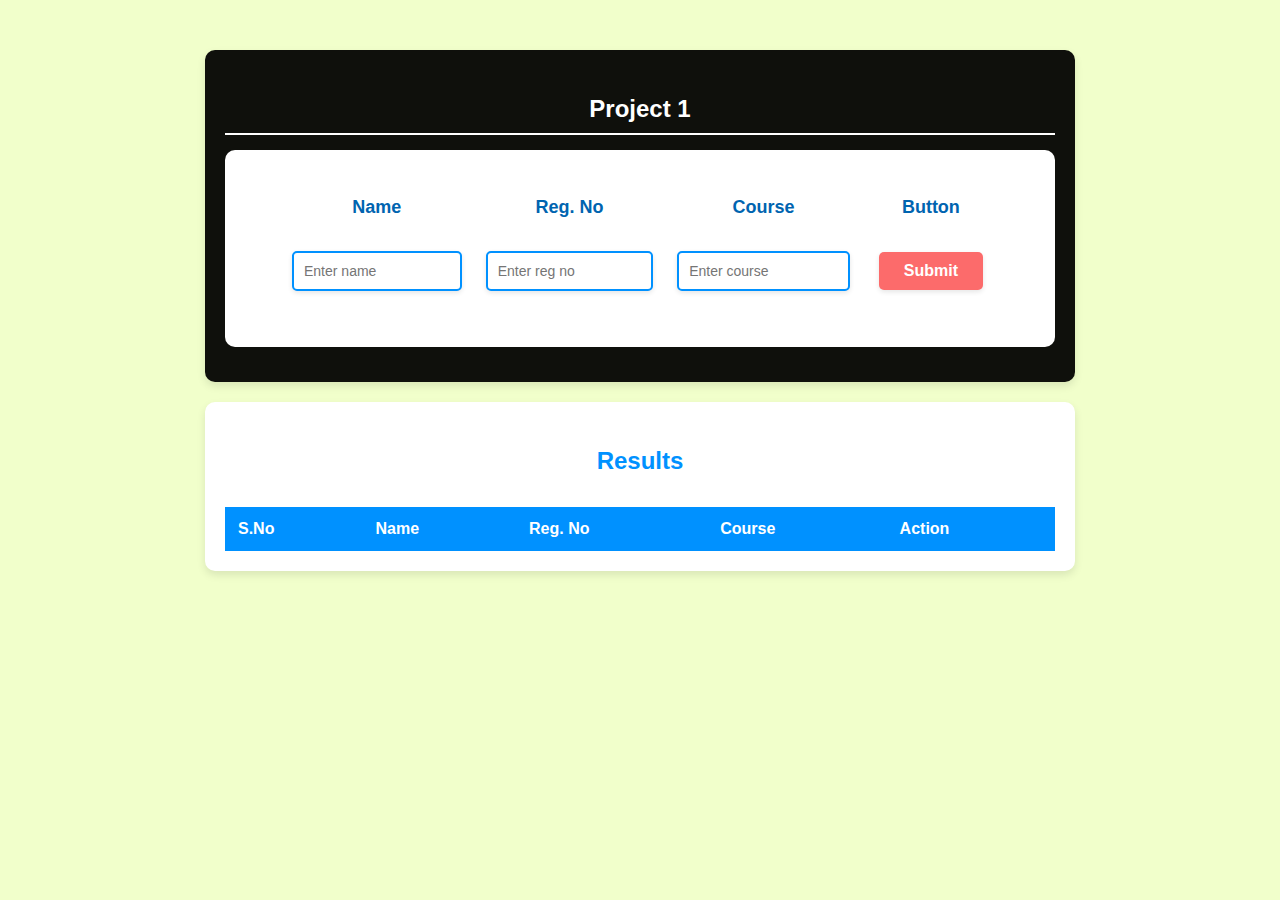
<file: PROJECT1/index.html>
<!DOCTYPE html>
<html lang="en">

<head>
    <meta charset="UTF-8">
    <meta name="viewport" content="width=device-width, initial-scale=1.0">
    <title>Student Registration</title>
    <link rel="stylesheet" href="style.css">
</head>

<body>
    <div class="container">
        <section class="heading">
            <h2>Project 1</h2>
            <div class="insert">
                <table>
                    <tr>
                        <th>Name</th>
                        <th>Reg. No</th>
                        <th>Course</th>
                        <th>Button</th>
                    </tr>
                    <tr>
                        <td><input type="text" id="name" placeholder="Enter name"></td>
                        <td><input type="text" id="reg" placeholder="Enter reg no"></td>
                        <td><input type="text" id="course" placeholder="Enter course"></td>
                        <td><button type="button" id="submit" onclick="saveResult()">Submit</button></td>
                    </tr>
                </table>
            </div>
        </section>
        <section class="result">
            <h2>Results</h2>
            <table id="resultTable">
                <tr>
                    <th>S.No</th>
                    <th>Name</th>
                    <th>Reg. No</th>
                    <th>Course</th>
                    <th>Action</th>
                </tr>
            </table>
        </section>
    </div>
    <script src="script.js"></script>
</body>

</html>
</file>
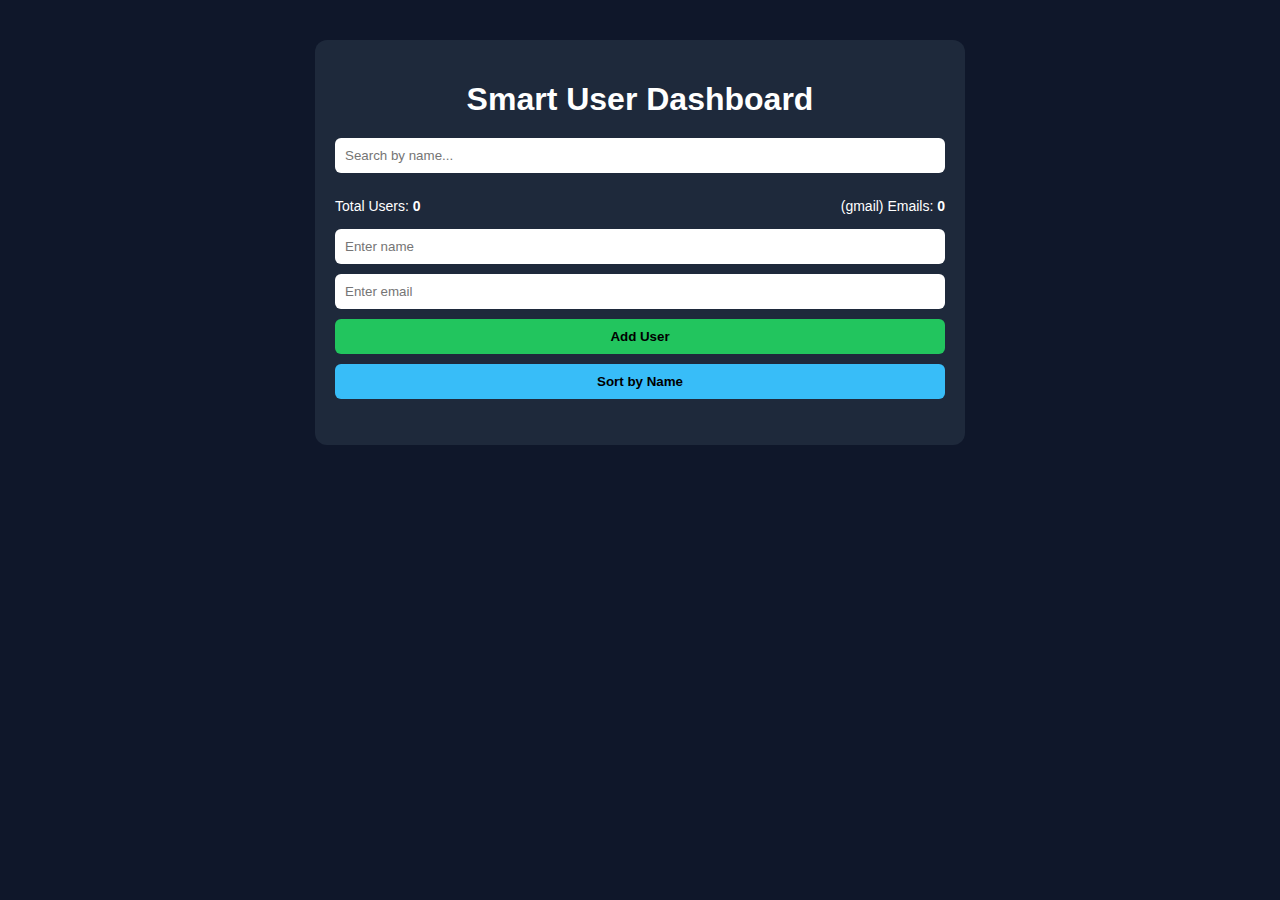
<file: PROJECT10/index.html>
<!DOCTYPE html>
<html lang="en">

<head>
    <meta charset="UTF-8">
    <title>Smart User Dashboard</title>

    <style>
        * {
            box-sizing: border-box;
            font-family: Arial, sans-serif;
        }

        body {
            background: #0f172a;
            color: white;
        }

        .container {
            max-width: 650px;
            margin: 40px auto;
            padding: 20px;
            background: #1e293b;
            border-radius: 12px;
        }

        h1 {
            text-align: center;
            margin-bottom: 20px;
        }

        input,
        button {
            width: 100%;
            padding: 10px;
            margin-bottom: 10px;
            border-radius: 6px;
            border: none;
        }

        button {
            cursor: pointer;
            font-weight: bold;
        }

        #sortBtn {
            background: #38bdf8;
        }

        form button {
            background: #22c55e;
        }

        .stats {
            display: flex;
            justify-content: space-between;
            margin: 15px 0;
            font-size: 14px;
        }

        ul {
            list-style: none;
            padding: 0;
        }

        li {
            background: #334155;
            padding: 10px;
            margin-bottom: 8px;
            border-radius: 6px;
        }
    </style>
</head>

<body>

    <div class="container">
        <h1>Smart User Dashboard</h1>

        <!-- Search -->
        <input type="text" id="search" placeholder="Search by name..." />

        <!-- Stats -->
        <div class="stats">
            <span>Total Users: <b id="totalUsers">0</b></span>
            <span>(gmail) Emails: <b id="comUsers">0</b></span>
        </div>

        <!-- Add User -->
        <form id="userForm">
            <input type="text" id="nameInput" placeholder="Enter name" required />
            <input type="email" id="emailInput" placeholder="Enter email" required />
            <button type="submit">Add User</button>
        </form>

        <!-- Sort -->
        <button id="sortBtn">Sort by Name</button>

        <!-- User List -->
        <ul id="userList"></ul>
    </div>

    <script>
        // ---------------- DOM ELEMENTS ----------------
        const userList = document.getElementById("userList");
        const searchInput = document.getElementById("search");
        const totalUsersEl = document.getElementById("totalUsers");
        const comUsersEl = document.getElementById("comUsers");
        const sortBtn = document.getElementById("sortBtn");
        const userForm = document.getElementById("userForm");
        const nameInput = document.getElementById("nameInput");
        const emailInput = document.getElementById("emailInput");

        let users = [];

        // ---------------- PROMISE + ASYNC ----------------
        async function fetchUsers() {
            return new Promise(resolve => {
                setTimeout(() => {
                    resolve([
                        { id: 1, name: "Anshu Kumar", email: "anshu@gmail.com" },
                        { id: 2, name: "Ravi Sharma", email: "ravi@yahoo.com" },
                        { id: 3, name: "Neha Singh", email: "neha@company.com" },
                        { id: 4, name: "Amit Verma", email: "amit@gmail.com" },
                        { id: 5, name: "Radha Rani", email: "radha@outlook.com" },
                        { id: 6, name: "Utkarsh Yadav", email: "utkarsh@gmail.com" },
                        { id: 7, name: "Sujeet Yadav", email: "sujeet@gmail.com" }
                    ]);
                }, 700);
            });
        }

        // ---------------- RENDER USERS ----------------
        function renderUsers(list) {
            userList.innerHTML = "";

            list.forEach(user => {
                const li = document.createElement("li");
                li.textContent = `${user.name} - ${user.email}`;
                userList.appendChild(li);
            });
        }

        // ---------------- STATS (ARRAY METHODS) ----------------
        function updateStats() {
            totalUsersEl.textContent = users.length;

            const comUsers = users.filter(user =>
                user.email.includes("gmail")
            );

            comUsersEl.textContent = comUsers.length;
        }

        // ---------------- SEARCH (STRING METHODS) ----------------
        searchInput.addEventListener("input", () => {
            const value = searchInput.value.toLowerCase().trim();

            const filteredUsers = users.filter(user =>
                user.name.toLowerCase().includes(value)
            );

            renderUsers(filteredUsers);
        });

        // ---------------- SORT ----------------
        sortBtn.addEventListener("click", () => {
            users.sort((a, b) => a.name.localeCompare(b.name));
            renderUsers(users);
        });

        // ---------------- ADD USER METHOD ----------------
        function addUser(name, email) {
            const newUser = {
                id: Math.floor(Math.random() * 10000),
                name: name.trim(),
                email: email.trim()
            };

            users.push(newUser);      // push()
            renderUsers(users);
            updateStats();
        }

        userForm.addEventListener("submit", function (e) {
            e.preventDefault();       // preventDefault()

            const name = nameInput.value;
            const email = emailInput.value;

            if (!name.trim() || !email.trim()) return;

            addUser(name, email);
            userForm.reset();         // reset()
        });

        // ---------------- INIT ----------------
        async function init() {
            users = await fetchUsers();
            renderUsers(users);
            updateStats();
        }

        init();
    </script>

</body>

</html>
</file>
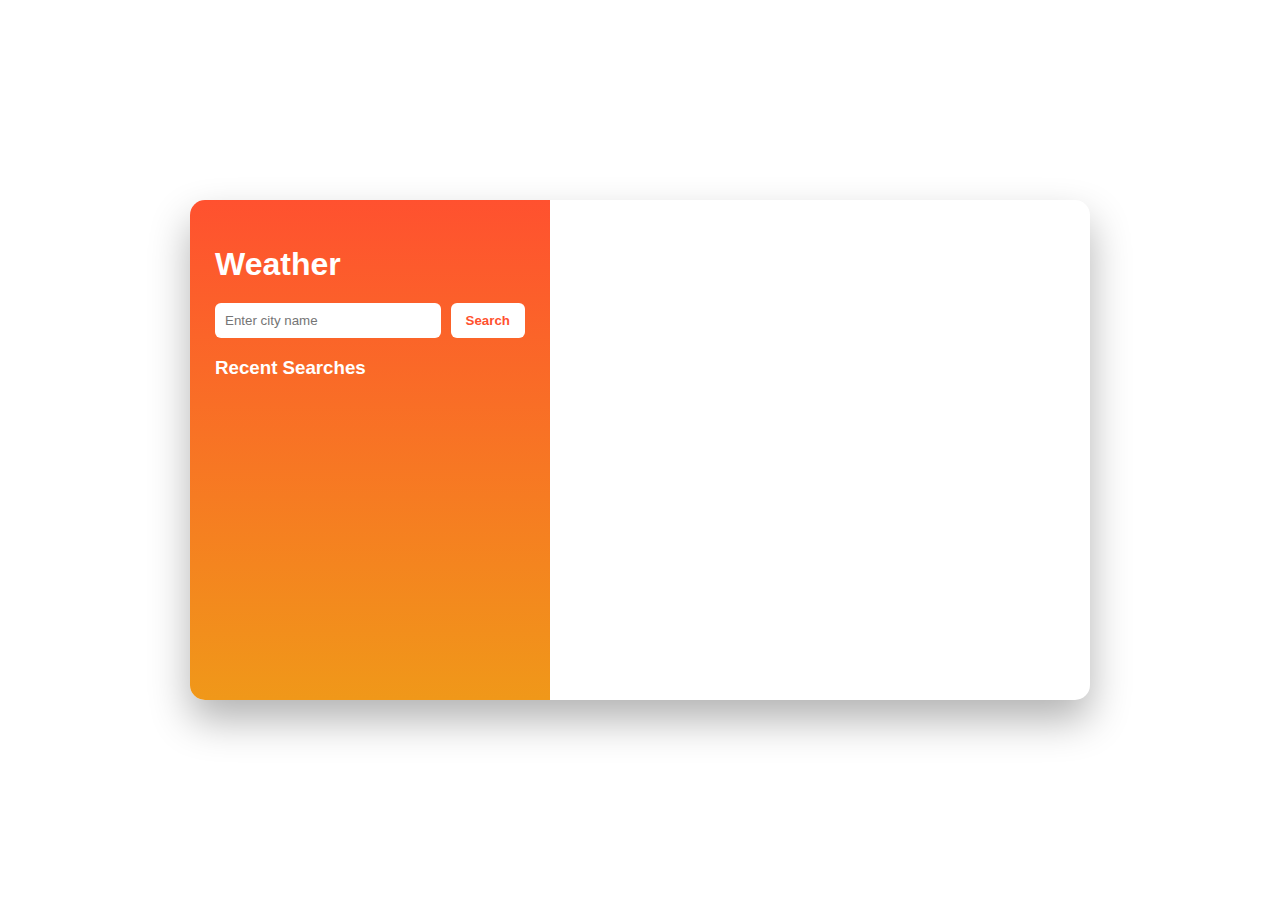
<file: PROJECT11/index.html>
<!DOCTYPE html>
<html lang="en">

<head>
    <meta charset="UTF-8">
    <title>Weather Dashboard</title>
    <link rel="stylesheet" href="styles.css">
</head>

<body>

    <div class="container">

        <!-- LEFT PANEL -->
        <div class="left-panel">
            <h1>Weather</h1>

            <div class="search-box">
                <input type="text" id="cityInput" placeholder="Enter city name">
                <button id="searchBtn">Search</button>
            </div>

            <p id="loading" class="hidden">Loading...</p>
            <p id="error" class="error"></p>

            <h3>Recent Searches</h3>
            <ul id="recentList"></ul>
        </div>

        <!-- RIGHT PANEL -->
        <div class="right-panel">
            <div id="weatherCard" class="card hidden">
                <h2 id="cityName"></h2>
                <p id="location"></p>
                <p id="temp"></p>
                <p id="wind"></p>
            </div>
        </div>

    </div>

    <script src="script.js"></script>
</body>

</html>
</file>
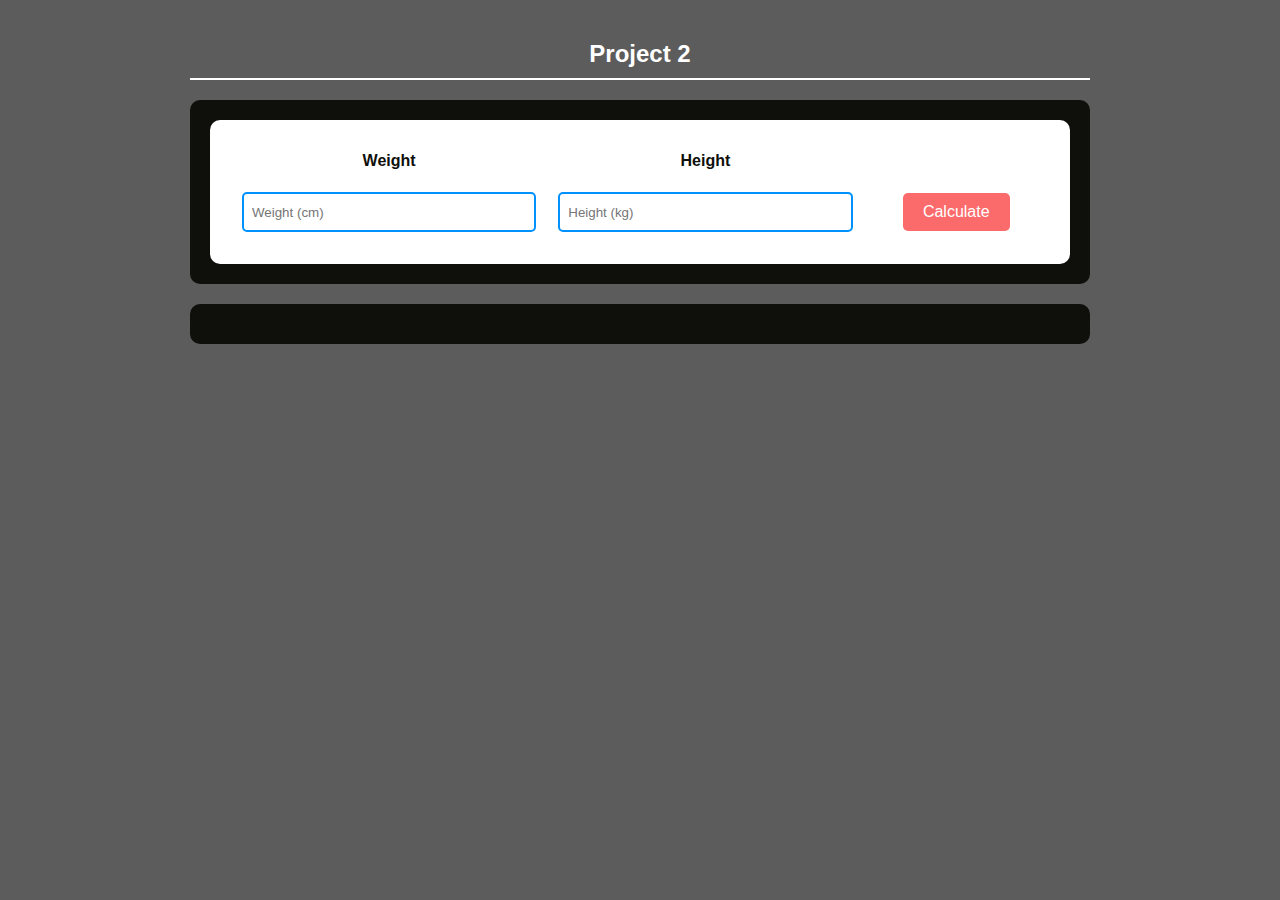
<file: PROJECT2/index.html>
<!DOCTYPE html>
<html lang="en">

<head>
    <meta charset="UTF-8">
    <meta name="viewport" content="width=device-width, initial-scale=1.0">
    <title>BMI Calculator</title>
    <link rel="stylesheet" href="style.css">
</head>

<body>

    <div class="container">
        <h2>Project 2</h2>
        <section class="heading">
            <div class="insert">
                <table>
                    <tr>
                        <th>Weight</th>
                        <th>Height</th>
                    </tr>
                    <tr>
                        <td><input type="number" id="weight" placeholder="Weight (cm)"></td>
                        <td><input type="number" id="height" placeholder="Height (kg)"></td>
                        <td><button type="button" id="submit" onclick="calculate()">Calculate</button></td>
                    </tr>
                </table>
            </div>
        </section>
        <section class="result">
            <h1 id="result_out"></h1>
        </section>
    </div>

    <script src="script.js"></script>
</body>

</html>
</file>
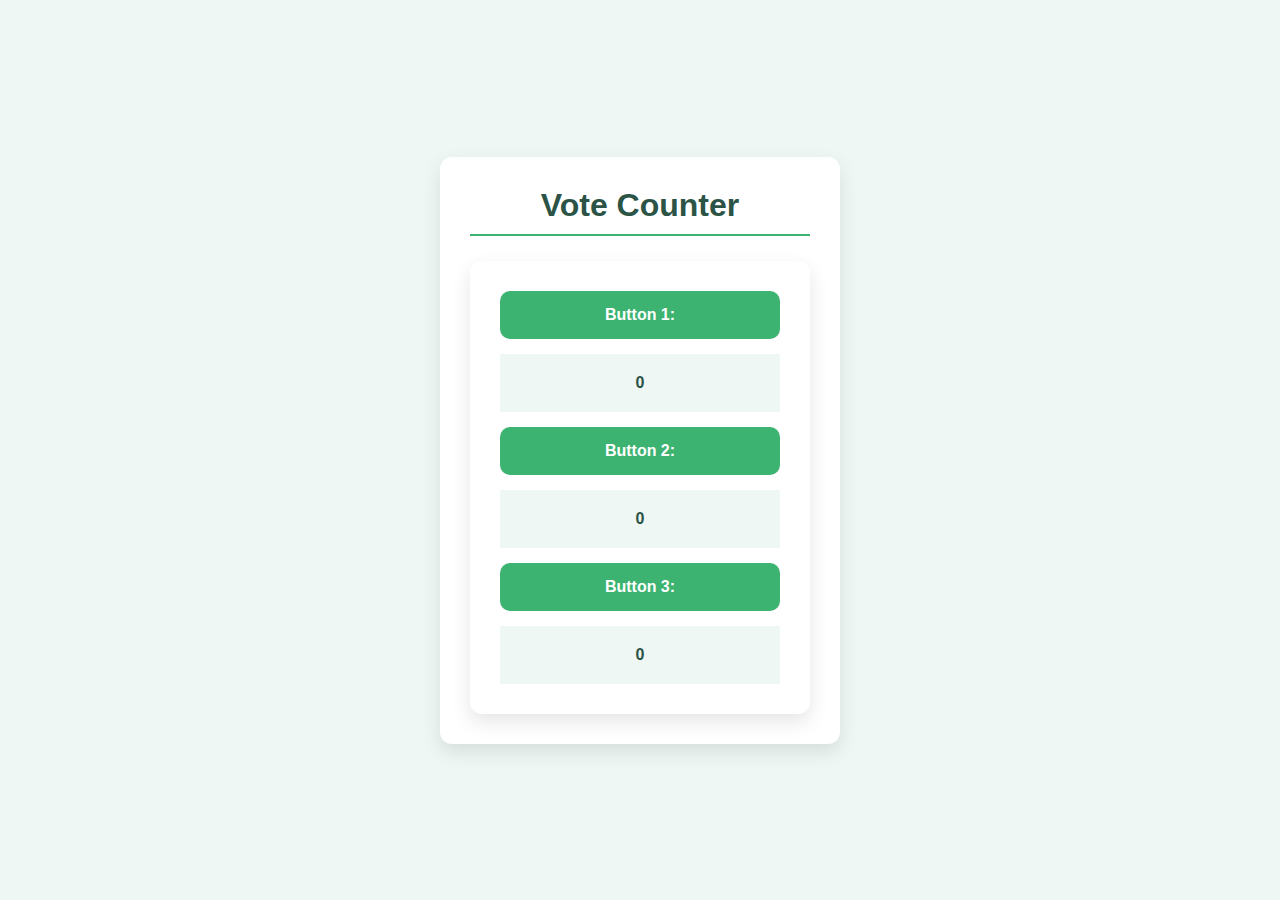
<file: PROJECT3/index.html>
<!DOCTYPE html>
<html lang="en">

<head>
    <meta charset="UTF-8">
    <meta name="viewport" content="width=device-width, initial-scale=1.0">
    <title>Vote Counting</title>
    <link rel="stylesheet" href="style..css">
</head>

<body>
    <div class="container">
        <h1>Vote Counter</h1>

        <div class="container">
            <button class="btn" onclick="count1Func()">Button 1: </button>
            <span id="count1">0</span>
            <button class="btn" onclick="count2Func()">Button 2:</button>
            <span id="count2">0</span>
            <button class="btn" onclick="count3Func()">Button 3: </button>
            <span id="count3">0</span>
        </div>
    </div>

    <script src="script.js"></script>
</body>

</html>
</file>
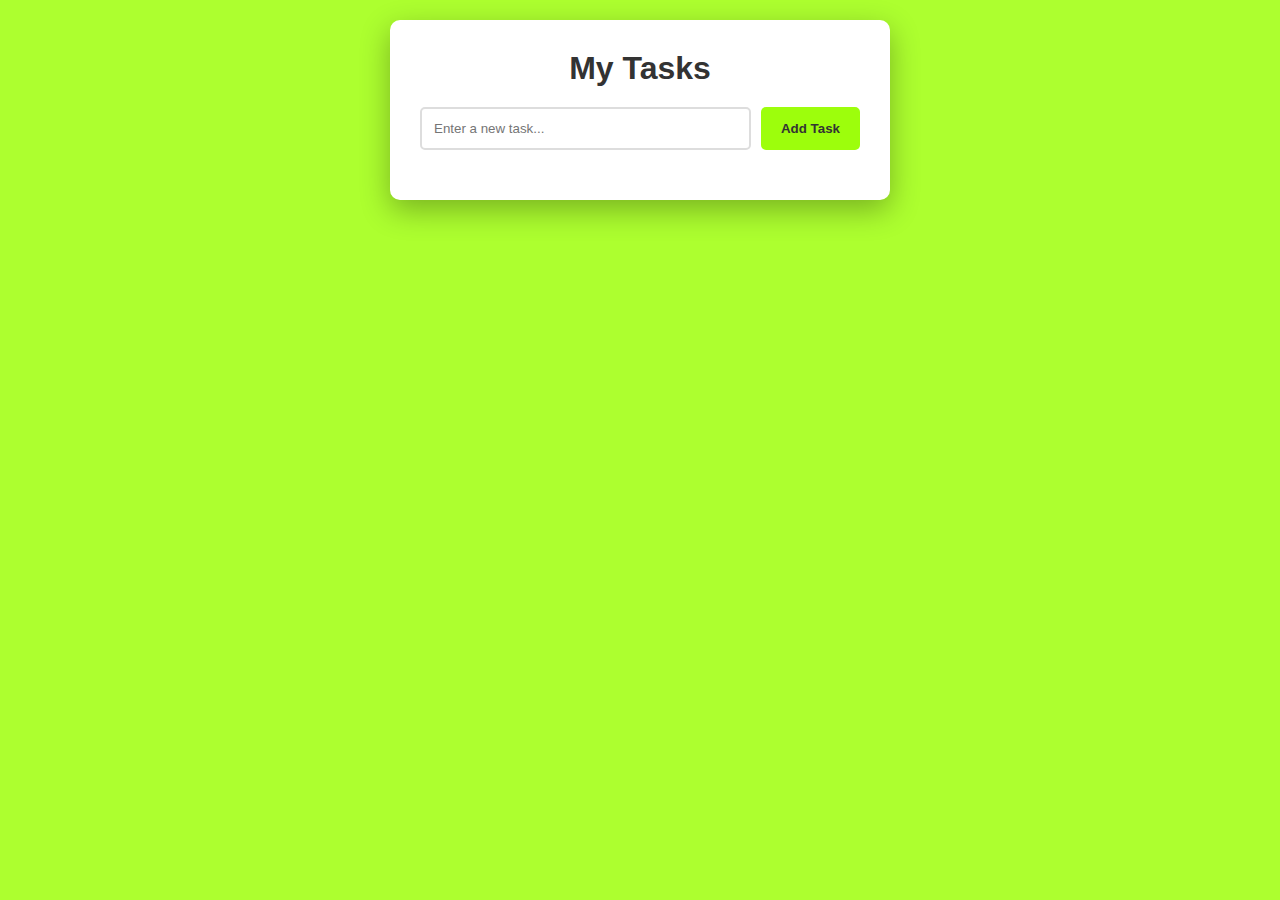
<file: PROJECT4/index.html>
<!DOCTYPE html>
<html lang="en">

<head>
    <meta charset="UTF-8">
    <meta name="viewport" content="width=device-width, initial-scale=1.0">
    <title>Simple To-Do-List</title>
    <link rel="stylesheet" href="style.css">
</head>

<body>
    <div class="container">
        <h1>My Tasks</h1>
        <div class="input-section">
            <input type="text" id="taskInput" placeholder="Enter a new task..." />
            <button onclick="addTaskFun()">Add Task</button>
        </div>
        <ul id="taskList" class="task-list">
        </ul>
    </div>

    <script src="script.js"></script>
</body>

</html>
</file>
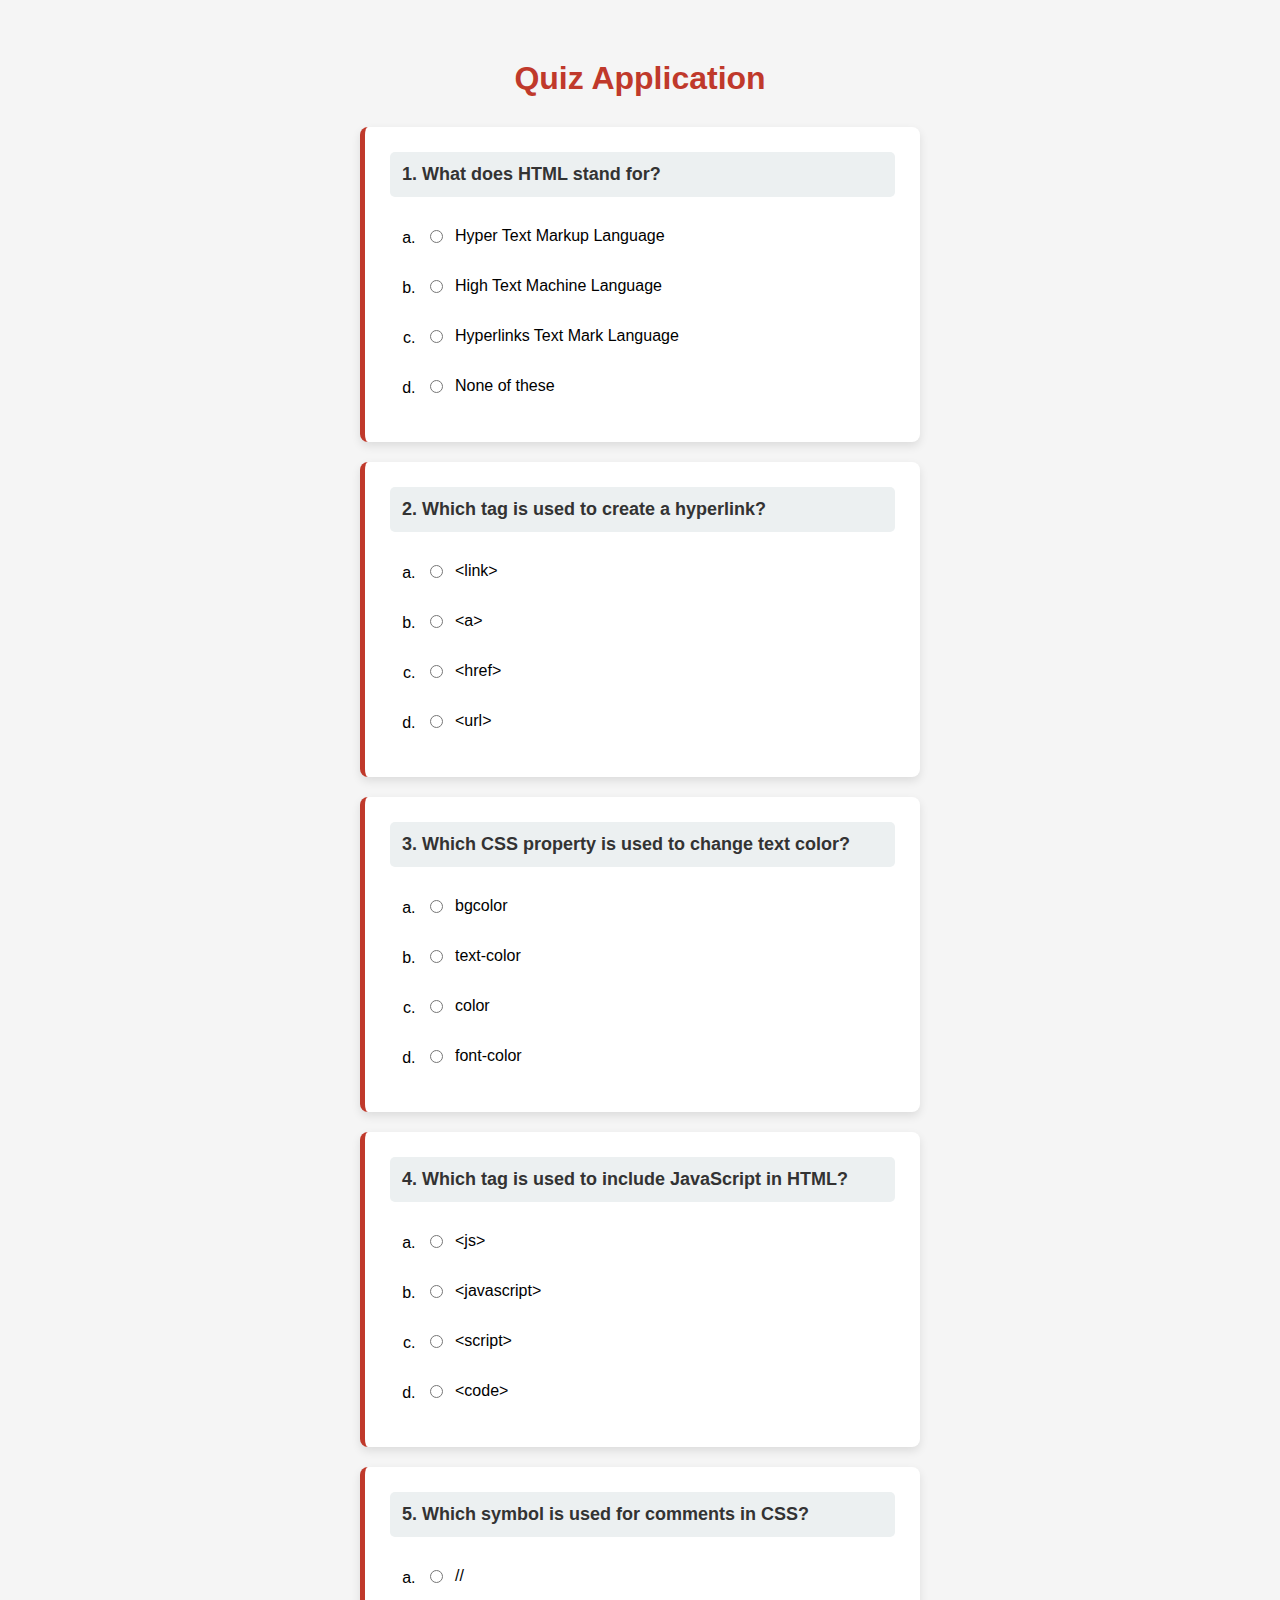
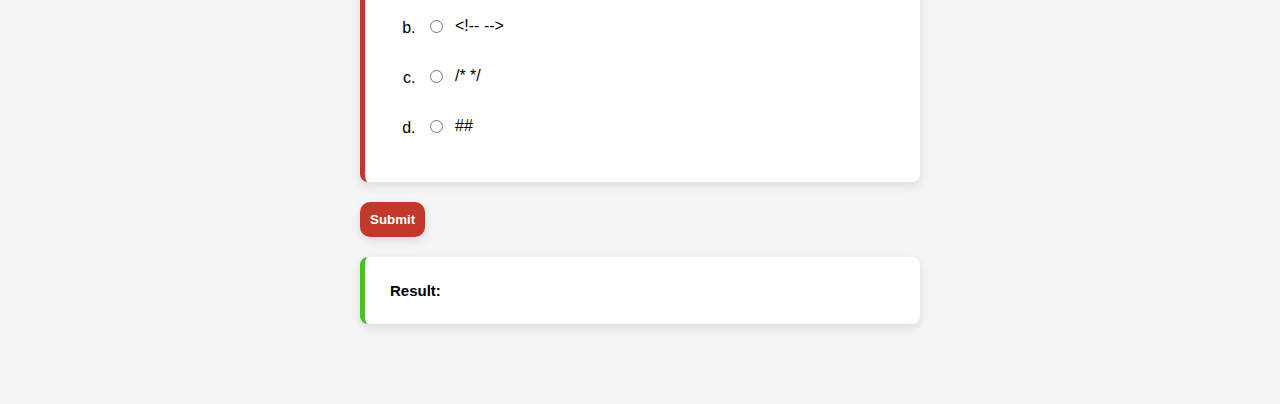
<file: PROJECT5/index.html>
<!DOCTYPE html>
<html lang="en">

<head>
    <meta charset="UTF-8">
    <meta name="viewport" content="width=device-width, initial-scale=1.0">
    <title>Quiz App</title>

    <style>
        * {
            margin: 0;
            padding: 0;
            box-sizing: border-box;
        }

        body {
            background-color: #f5f5f5;
            font-family: Arial, sans-serif;
        }

        .container {
            max-width: 600px;
            margin: 40px auto;
            padding: 20px;
        }

        h1 {
            color: #c0392b;
            text-align: center;
            margin-bottom: 30px;
            font-size: 32px;
        }

        .card {
            background-color: white;
            padding: 25px;
            border-radius: 8px;
            box-shadow: 0 4px 10px rgba(0, 0, 0, 0.1);
            border-left: 5px solid #c0392b;
            margin-bottom: 20px;
        }

        .question {
            font-size: 18px;
            color: #333;
            font-weight: bold;
            margin-bottom: 20px;
            padding: 12px;
            background-color: #ecf0f1;
            border-radius: 5px;
        }

        ol {
            list-style: lower-alpha;
            margin-left: 30px;
        }

        li {
            margin-bottom: 12px;
        }

        label {
            display: flex;
            align-items: center;
            gap: 12px;
            padding: 10px;
            border-radius: 5px;
            cursor: pointer;
        }

        label:hover {
            background-color: #fdecea;
            color: #c0392b;
        }

        input[type="radio"] {
            accent-color: #c0392b;
            cursor: pointer;
        }

        button {
            background-color: #c0392b;
            padding: 10px;
            cursor: pointer;
            color: #fff;
            font-weight: bold;
            border-radius: 10px;
            border: none;
            margin-bottom: 20px;
            box-shadow: 0 4px 10px rgba(0, 0, 0, 0.1);
        }

        .result {
            background-color: white;
            padding: 25px;
            border-radius: 8px;
            box-shadow: 0 4px 10px rgba(0, 0, 0, 0.1);
            border-left: 5px solid #49c02b;
            margin-bottom: 20px;
            font-weight: bold;
        }
    </style>
</head>

<body>

    <div class="container">
        <h1>Quiz Application</h1>

        <form id="quizForm">

            <div class="card">
                <div class="question">1. What does HTML stand for?</div>
                <ol>
                    <li><label><input type="radio" name="q1" value="a"> Hyper Text Markup Language</label></li>
                    <li><label><input type="radio" name="q1" value="b"> High Text Machine Language</label></li>
                    <li><label><input type="radio" name="q1" value="c"> Hyperlinks Text Mark Language</label></li>
                    <li><label><input type="radio" name="q1" value="d"> None of these</label></li>
                </ol>
            </div>

            <div class="card">
                <div class="question">2. Which tag is used to create a hyperlink?</div>
                <ol>
                    <li><label><input type="radio" name="q2" value="a"> &lt;link&gt;</label></li>
                    <li><label><input type="radio" name="q2" value="b"> &lt;a&gt;</label></li>
                    <li><label><input type="radio" name="q2" value="c"> &lt;href&gt;</label></li>
                    <li><label><input type="radio" name="q2" value="d"> &lt;url&gt;</label></li>
                </ol>
            </div>

            <div class="card">
                <div class="question">3. Which CSS property is used to change text color?</div>
                <ol>
                    <li><label><input type="radio" name="q3" value="a"> bgcolor</label></li>
                    <li><label><input type="radio" name="q3" value="b"> text-color</label></li>
                    <li><label><input type="radio" name="q3" value="c"> color</label></li>
                    <li><label><input type="radio" name="q3" value="d"> font-color</label></li>
                </ol>
            </div>

            <div class="card">
                <div class="question">4. Which tag is used to include JavaScript in HTML?</div>
                <ol>
                    <li><label><input type="radio" name="q4" value="a"> &lt;js&gt;</label></li>
                    <li><label><input type="radio" name="q4" value="b"> &lt;javascript&gt;</label></li>
                    <li><label><input type="radio" name="q4" value="c"> &lt;script&gt;</label></li>
                    <li><label><input type="radio" name="q4" value="d"> &lt;code&gt;</label></li>
                </ol>
            </div>

            <div class="card">
                <div class="question">5. Which symbol is used for comments in CSS?</div>
                <ol>
                    <li><label><input type="radio" name="q5" value="a"> //</label></li>
                    <li><label><input type="radio" name="q5" value="b"> &lt;!-- --&gt;</label></li>
                    <li><label><input type="radio" name="q5" value="c"> /* */</label></li>
                    <li><label><input type="radio" name="q5" value="d"> ##</label></li>
                </ol>
            </div>
            <button type="submit">Submit</button>
        </form>
        <div class="result">
            <p style="color: #000000; font-weight: 900; font-size: 15px;">Result:</p>
            <div style="color: #c0392b; font-style: italic;" id="result"></div>

        </div>

    </div>

</body>
<script>
    const correctAns = {
        q1: 'a',
        q2: 'b',
        q3: 'c',
        q4: 'c',
        q5: 'c'
    };

    const quizForm = document.getElementById('quizForm');
    const result = document.getElementById('result');

    quizForm.addEventListener('submit', function (e) {
        e.preventDefault(); // stop page reload

        let score = 0;

        for (let key in correctAns) {
            const selected = quizForm[key].value;
            if (selected === correctAns[key]) {
                score++;
            }
        }

        result.innerHTML = `You scored ${score} out of 5`;
    });
</script>


</html>
</file>
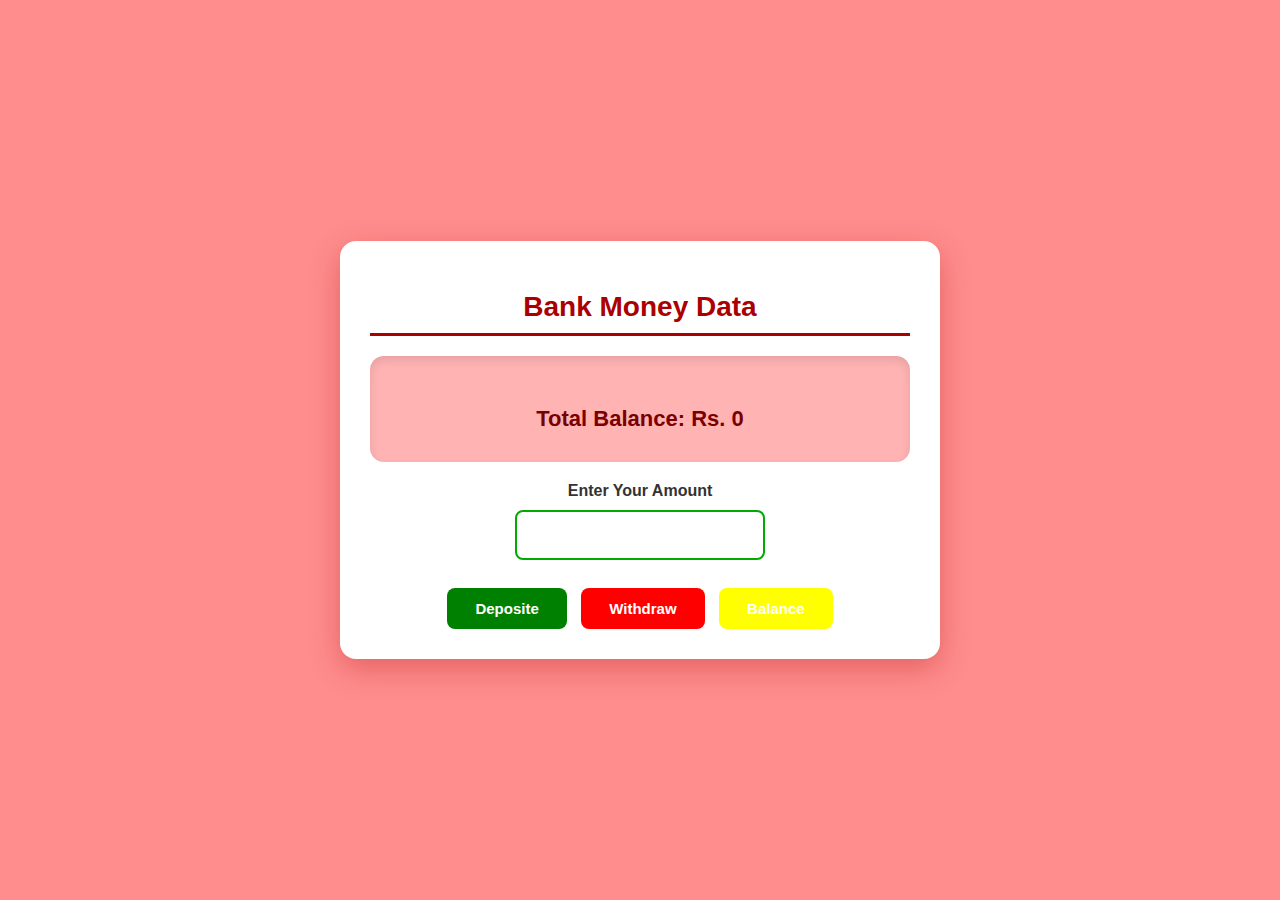
<file: PROJECT6/index.html>
<!DOCTYPE html>
<html lang="en">

<head>
    <meta charset="UTF-8">
    <meta name="viewport" content="width=device-width, initial-scale=1.0">
    <title>Square Calculation</title>
    <style>
        * {
            margin: 0;
            padding: 0;
            box-sizing: border-box;
        }

        body {
            background: #ff8d8d;
            font-family: Arial, sans-serif;
            min-height: 100vh;
            display: flex;
            justify-content: center;
            align-items: center;
            padding: 20px;
        }

        .container {
            background: #ffffff;
            padding: 30px;
            border-radius: 16px;
            box-shadow: 0 10px 30px rgba(170, 0, 0, 0.3);
            text-align: center;
            width: 100%;
            max-width: 600px;
        }

        .head {
            color: #aa0000;
            font-weight: bold;
            font-size: 28px;
            margin-bottom: 20px;
            border-bottom: 3px solid #aa0000;
            padding-bottom: 10px;
        }

        .main_cont {
            background: #ffb3b3;
            border-radius: 14px;
            padding: 30px;
            margin: 20px auto;
            box-shadow: inset 0 4px 10px rgba(0, 0, 0, 0.1);
        }

        #totalBalance {
            font-size: 22px;
            font-weight: bold;
            color: #7a0000;
        }

        p {
            margin-top: 20px;
            font-size: 16px;
            font-weight: 600;
            color: #333;
        }

        input {
            width: 100%;
            max-width: 250px;
            height: 50px;
            margin-top: 10px;
            font-size: 22px;
            border: 2px solid #00aa00;
            border-radius: 8px;
            text-align: center;
            outline: none;
        }

        input:focus {
            border-color: #008000;
            background-color: #f0fff0;
        }

        button {
            margin: 10px 5px 0;
            padding: 12px 28px;
            font-size: 15px;
            font-weight: bold;
            border: none;
            border-radius: 8px;
            cursor: pointer;
            color: #ffffff;
        }
    </style>
</head>

<body>
    <div class="container">
        <p class="head">Bank Money Data</p>
        <div class="main_cont">
            <p id="totalBalance"></p>
        </div>
        <p class="">Enter Your Amount</p>

        <input type="number" id="amount"><br><br>

        <button style="background-color: green;" type="button" onclick="deposite()">Deposite</button>
        <button style="background-color: red;" type="button" onclick="withdraw()">Withdraw</button>
        <button style="background-color: yellow;" type="button" onclick="balance()">Balance</button>
    </div>

    <script>
        var totalBalance = 0;

        // Show initial balance
        document.getElementById("totalBalance").innerHTML = "Total Balance: Rs. " + totalBalance;

        function deposite() {
            let dAmount = Number(document.getElementById("amount").value);

            if (dAmount <= 0 || isNaN(dAmount)) {
                alert("Please enter a valid deposit amount");
                return;
            }

            totalBalance += dAmount;
            updateUI();
        }

        function withdraw() {
            let wAmount = Number(document.getElementById("amount").value);

            if (wAmount <= 0 || isNaN(wAmount)) {
                alert("Please enter a valid withdraw amount");
                return;
            }

            if (wAmount > totalBalance) {
                alert("Insufficient balance");
                return;
            }

            totalBalance -= wAmount;
            updateUI();
        }

        function balance() {
            updateUI();
        }

        function updateUI() {
            document.getElementById("totalBalance").innerHTML = "Total Balance: Rs. " + totalBalance;
            document.getElementById("amount").value = "";
        }
    </script>

</body>

</html>
</file>
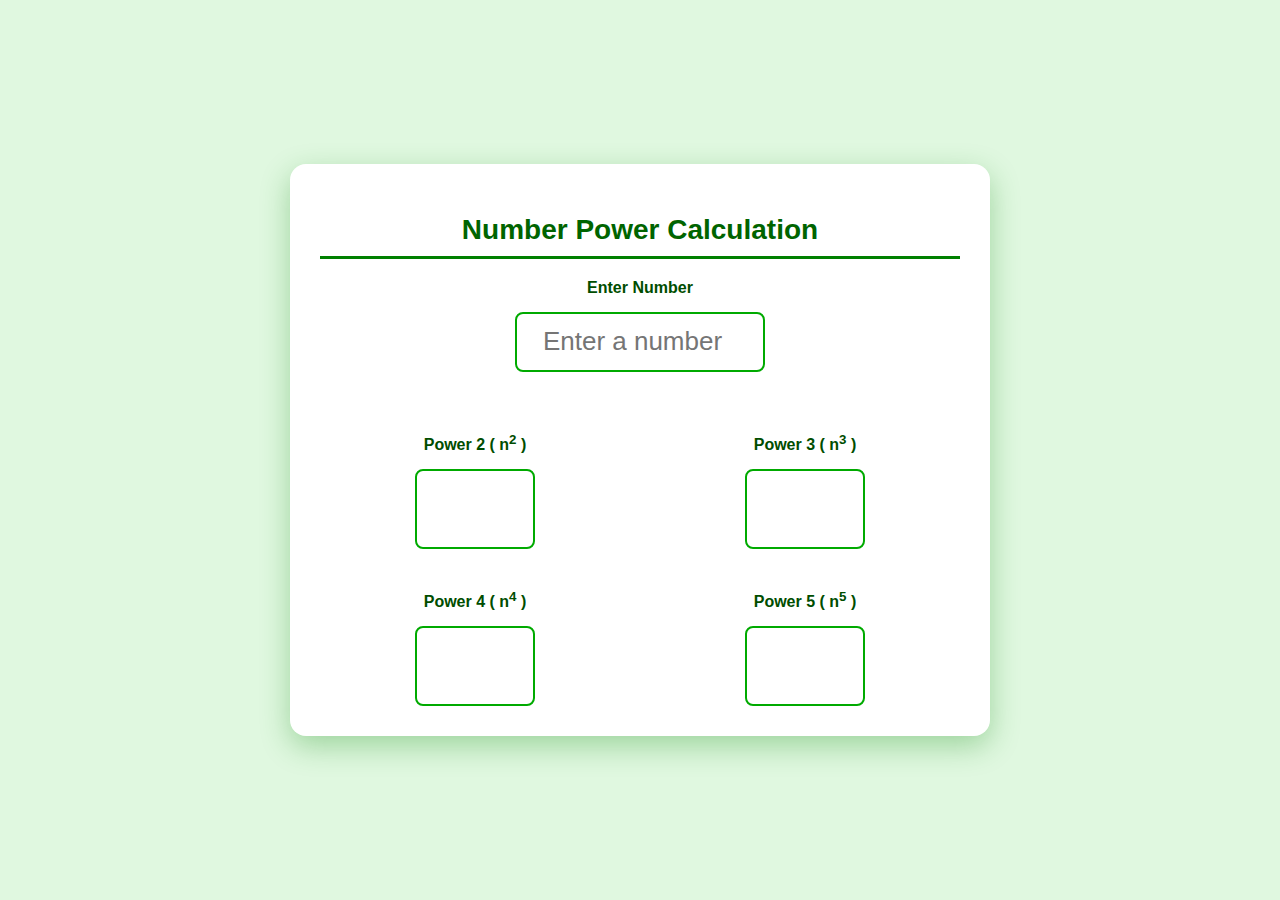
<file: PROJECT7/index.html>
<!DOCTYPE html>
<html lang="en">

<head>
    <meta charset="UTF-8">
    <meta name="viewport" content="width=device-width, initial-scale=1.0">
    <title>Number Power Calculation</title>
    <style>
        * {
            margin: 0;
            padding: 0;
            box-sizing: border-box;
        }

        body {
            background: #e0f8e0;
            /* light green background */
            font-family: Arial, sans-serif;
            min-height: 100vh;
            display: flex;
            justify-content: center;
            align-items: center;
            padding: 20px;
        }

        .container {
            background: #ffffff;
            padding: 30px;
            border-radius: 16px;
            box-shadow: 0 10px 30px rgba(0, 128, 0, 0.3);
            text-align: center;
            width: 100%;
            max-width: 700px;
        }

        .head {
            color: #006400;
            /* dark green */
            font-weight: bold;
            font-size: 28px;
            margin-bottom: 20px;
            border-bottom: 3px solid #008000;
            /* medium green underline */
            padding-bottom: 10px;
        }

        p {
            margin-top: 20px;
            font-size: 16px;
            font-weight: 600;
            color: #004d00;
            margin-bottom: 15px;
        }

        input {
            width: 120px;
            /* bigger width for 2-column style */
            height: 80px;
            /* bigger height */
            font-size: 24px;
            border: 2px solid #00aa00;
            border-radius: 8px;
            text-align: center;
            outline: none;
            transition: 0.3s;
        }

        input:focus {
            border-color: #008000;
            background-color: #f0fff0;
        }

        /* Grid layout for outputs */
        .grid {
            display: grid;
            grid-template-columns: repeat(2, 1fr);
            /* 2 columns */
            gap: 20px;
            justify-items: center;
            margin-top: 20px;
        }

        .grid div {
            text-align: center;
        }

        /* Optional: make input number field bigger than outputs */
        #inputNumber {
            width: 250px;
            height: 60px;
            font-size: 26px;
            margin-bottom: 20px;
        }
    </style>
</head>

<body>
    <div class="container">
        <p class="head">Number Power Calculation</p>
        <p>Enter Number</p>
        <input type="number" id="inputNumber" placeholder="Enter a number"><br>

        <!-- Output grid -->
        <div class="grid">
            <div>
                <p>Power 2 ( n<sup>2</sup> )</p>
                <input type="number" id="square">
            </div>
            <div>
                <p>Power 3 ( n<sup>3</sup> )</p>
                <input type="number" id="cube">
            </div>
            <div>
                <p>Power 4 ( n<sup>4</sup> )</p>
                <input type="number" id="power4">
            </div>
            <div>
                <p>Power 5 ( n<sup>5</sup> )</p>
                <input type="number" id="power5">
            </div>
        </div>
    </div>

    <script>
        const inputNumber = document.getElementById('inputNumber');
        const squareInput = document.getElementById('square');
        const cubeInput = document.getElementById('cube');
        const power4Input = document.getElementById('power4');
        const power5Input = document.getElementById('power5');

        // Event listener for input change
        inputNumber.addEventListener('input', function () {
            const num = parseFloat(this.value);

            if (isNaN(num)) {
                squareInput.value = '';
                cubeInput.value = '';
                power4Input.value = '';
                power5Input.value = '';
            } else {
                squareInput.value = num * num;
                cubeInput.value = num * num * num;
                power4Input.value = num * num * num * num;
                power5Input.value = num * num * num * num * num;
            }
        });
    </script>
</body>

</html>
</file>
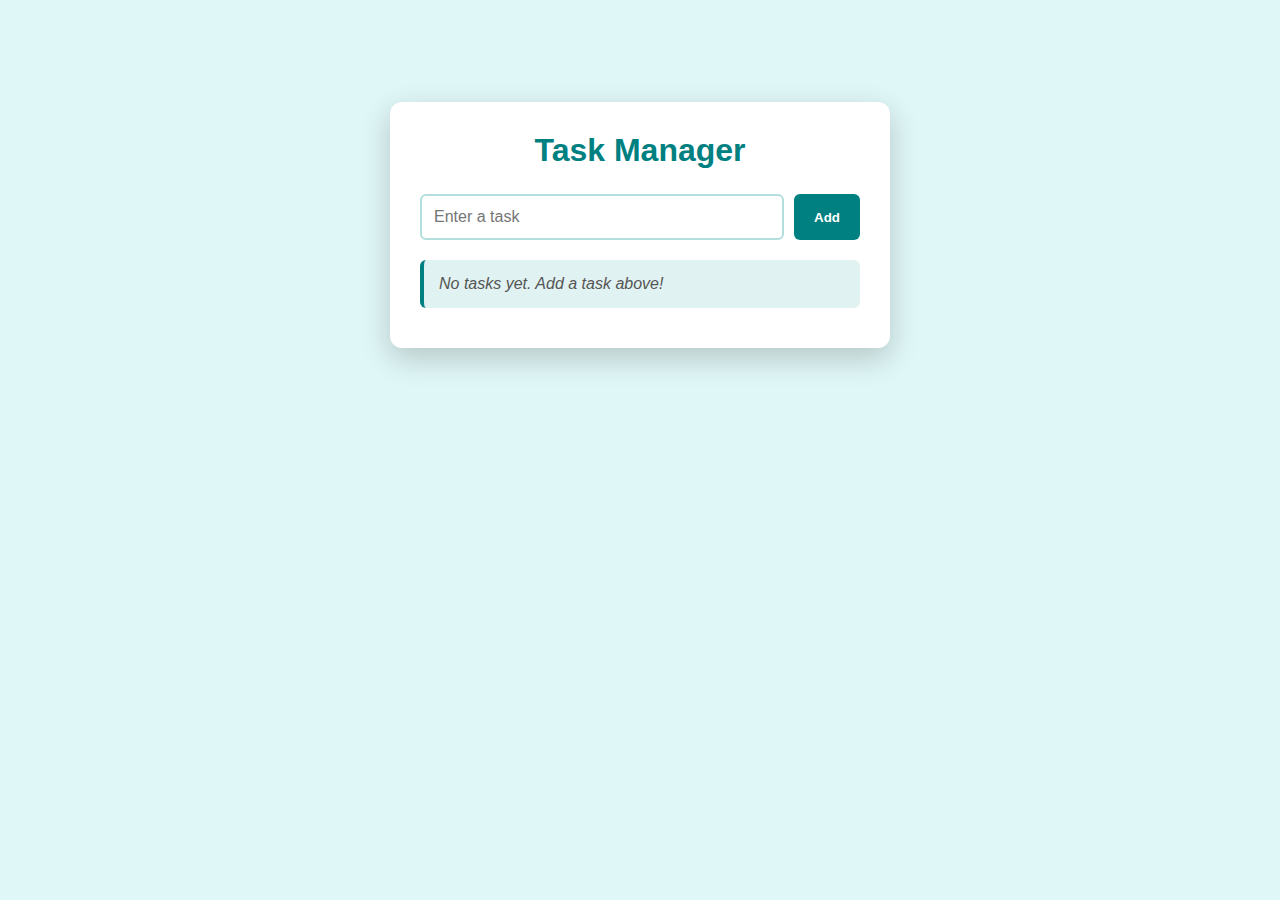
<file: PROJECT8/index.html>
<!DOCTYPE html>
<html lang="en">

<head>
    <meta charset="UTF-8">
    <meta name="viewport" content="width=device-width, initial-scale=1.0">
    <title>Task Manager</title>

    <style>
        * {
            margin: 0;
            padding: 0;
            box-sizing: border-box;
        }

        body {
            font-family: Arial, sans-serif;
            background: #e0f7f7;
            display: flex;
            justify-content: center;
            align-items: center;
            min-height: 50vh;
            padding: 20px;
        }

        .container {
            background: #fff;
            border-radius: 12px;
            box-shadow: 0 10px 30px rgba(0, 0, 0, 0.2);
            padding: 30px;
            width: 100%;
            max-width: 500px;
        }

        h1 {
            text-align: center;
            margin-bottom: 25px;
            color: teal;
        }

        .input-section {
            display: flex;
            gap: 10px;
            margin-bottom: 20px;
        }

        #taskInput {
            flex: 1;
            padding: 12px;
            border: 2px solid #b2dfdb;
            border-radius: 6px;
            font-size: 16px;
        }

        #taskInput:focus {
            border-color: teal;
            outline: none;
        }

        #addTaskBtn {
            padding: 12px 20px;
            border: none;
            border-radius: 6px;
            background: teal;
            color: #fff;
            font-weight: bold;
            cursor: pointer;
        }

        #addTaskBtn:hover {
            background: #00695c;
        }

        .task-list {
            list-style: none;
        }

        .task-list li {
            background: #e0f2f1;
            padding: 15px;
            margin-bottom: 10px;
            border-radius: 6px;
            border-left: 4px solid teal;
            display: flex;
            justify-content: space-between;
            align-items: center;
        }

        .task-left {
            font-size: 16px;
        }

        .task-right {
            display: flex;
            align-items: center;
            gap: 10px;
        }

        .task-time {
            font-size: 12px;
            color: #555;
        }

        .delete-btn {
            background: #ff6b6b;
            padding: 6px 12px;
            font-size: 14px;
            border: none;
            border-radius: 5px;
            cursor: pointer;
            color: #fff;
        }

        .delete-btn:hover {
            background: #ff4c4c;
        }

        .no-tasks {
            text-align: center;
            color: #555;
            font-style: italic;
        }

        .task-counter {
            margin-bottom: 15px;
            font-weight: bold;
            color: teal;
        }
    </style>
</head>

<body>

    <main class="container">
        <h1>Task Manager</h1>

        <section class="input-section">
            <input type="text" id="taskInput" placeholder="Enter a task">
            <button id="addTaskBtn">Add</button>
        </section>

        <div class="task-counter" id="taskCounter"></div>

        <ul class="task-list" id="taskList"></ul>
    </main>

    <script>
        const taskInput = document.getElementById("taskInput");
        const taskList = document.getElementById("taskList");
        const addTaskBtn = document.getElementById("addTaskBtn");
        const taskCounter = document.getElementById("taskCounter");

        let tasks = JSON.parse(localStorage.getItem("tasks")) || [];

        const saveTasks = () => {
            localStorage.setItem("tasks", JSON.stringify(tasks));
        };

        const renderTasks = () => {
            taskList.innerHTML = "";

            if (tasks.length === 0) {
                taskCounter.textContent = "";
                taskList.innerHTML = '<li class="no-tasks">No tasks yet. Add a task above!</li>';
                return;
            }

            taskCounter.textContent = `Total Tasks: ${tasks.length}`;

            tasks.forEach((task, index) => {
                const li = document.createElement("li");

                const left = document.createElement("div");
                left.className = "task-left";
                left.textContent = task.text;

                const right = document.createElement("div");
                right.className = "task-right";

                const deleteBtn = document.createElement("button");
                deleteBtn.textContent = "Delete";
                deleteBtn.className = "delete-btn";
                deleteBtn.onclick = () => {
                    tasks.splice(index, 1);
                    saveTasks();
                    renderTasks();
                };

                const time = document.createElement("span");
                time.className = "task-time";
                time.textContent = task.time;

                right.appendChild(deleteBtn);
                right.appendChild(time);

                li.appendChild(left);
                li.appendChild(right);
                taskList.appendChild(li);
            });
        };

        const addTask = () => {
            const taskText = taskInput.value.trim();
            if (!taskText) {
                alert("Task cannot be empty!");
                return;
            }

            if (tasks.some(task => task.text === taskText)) {
                alert("Task already exists!");
                return;
            }

            const now = new Date();
            const dateTime = now.toLocaleString();

            tasks.push({
                text: taskText,
                time: dateTime
            });

            taskInput.value = "";
            saveTasks();
            renderTasks();
        };

        addTaskBtn.addEventListener("click", addTask);
        taskInput.addEventListener("keypress", e => {
            if (e.key === "Enter") addTask();
        });

        renderTasks();
    </script>

</body>

</html>
</file>
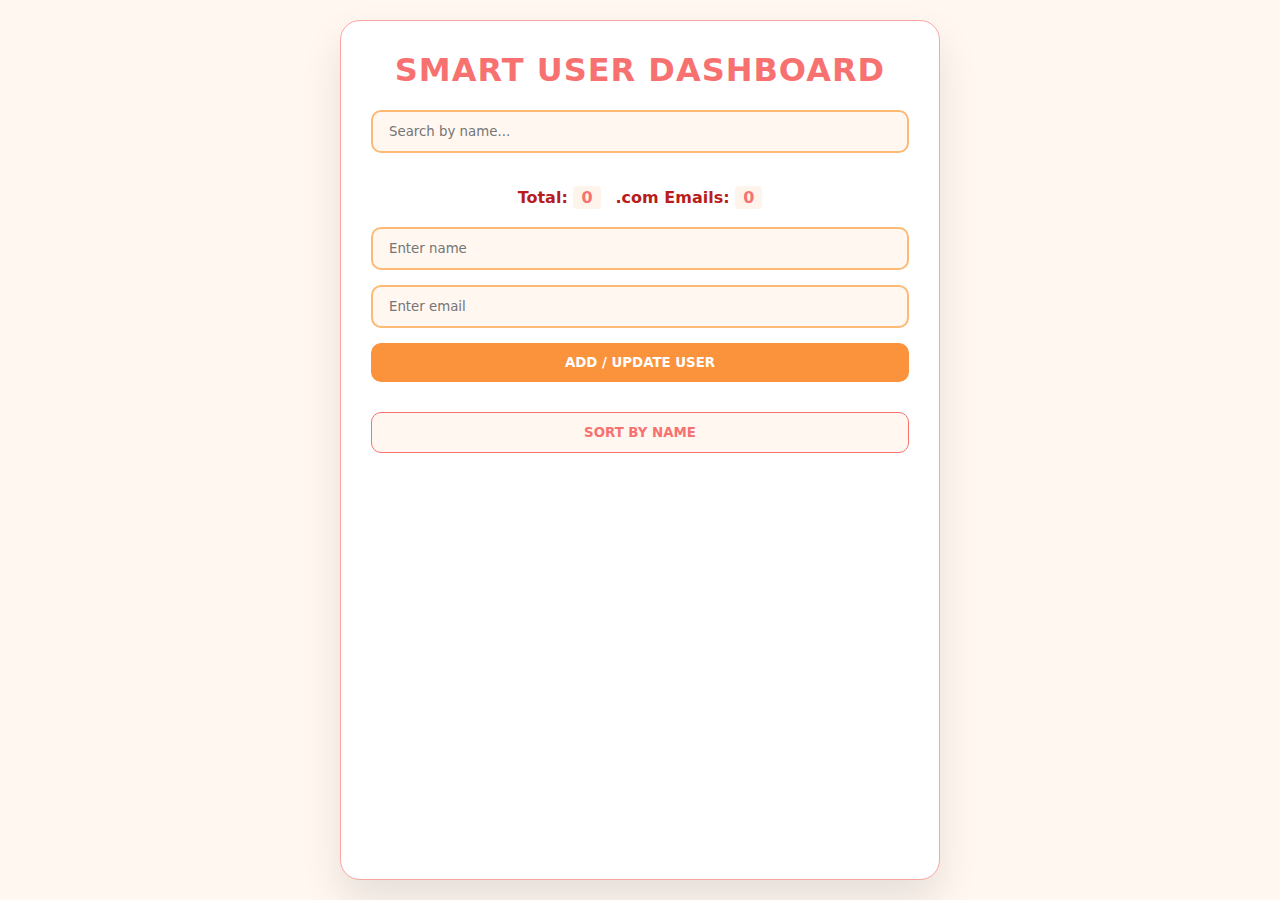
<file: PROJECT10/index1.html>
<!DOCTYPE html>
<html lang="en">

<head>
    <meta charset="UTF-8" />
    <title>Smart User Dashboard</title>
    <style>
        * {
            box-sizing: border-box;
            font-family: 'Inter', system-ui, sans-serif;
        }

        body {
            background: #fff7f0;
            color: #b91c1c;
            margin: 0;
            padding: 20px;
            display: flex;
            justify-content: center;
            min-height: 100vh;
        }

        .container {
            max-width: 600px;
            width: 100%;
            background: #ffffff;
            padding: 30px;
            border-radius: 20px;
            box-shadow: 0 20px 40px rgba(0, 0, 0, 0.1);
            border: 1px solid #fca5a5;
        }

        h1 {
            text-align: center;
            margin-top: 0;
            font-weight: 800;
            text-transform: uppercase;
            letter-spacing: 1px;
            color: #f87171;
        }

        input {
            width: 100%;
            padding: 12px 16px;
            margin-bottom: 15px;
            border-radius: 10px;
            border: 2px solid #fdba74;
            background: #fff7f0;
            color: #b91c1c;
            outline: none;
        }

        input:focus {
            border-color: #fb923c;
            box-shadow: 0 0 8px rgba(251, 146, 60, 0.3);
        }

        button {
            width: 100%;
            padding: 12px;
            margin-bottom: 10px;
            border-radius: 10px;
            border: none;
            cursor: pointer;
            font-weight: 700;
            background: #fb923c;
            color: #ffffff;
            text-transform: uppercase;
        }

        button:hover {
            background: #f87171;
        }

        .row {
            display: flex;
            gap: 15px;
            margin: 20px 0;
            justify-content: center;
            font-weight: 600;
        }

        .row b {
            color: #f87171;
            background: rgba(251, 146, 60, 0.1);
            padding: 2px 8px;
            border-radius: 4px;
        }

        ul {
            list-style: none;
            padding: 0;
        }

        li {
            background: #fdba74;
            padding: 15px;
            margin-bottom: 12px;
            border-radius: 12px;
            display: flex;
            justify-content: space-between;
            align-items: center;
            border-right: 4px solid #f87171;
        }

        .actions {
            display: flex;
            gap: 8px;
        }

        .actions button {
            margin: 0;
            padding: 8px 12px;
            font-size: 11px;
            width: auto;
        }

        .delete {
            background: #ef4444;
            color: white;
        }

        .edit {
            background: #fb923c;
            color: #000;
        }

        #sortBtn {
            background: #fff7f0;
            color: #f87171;
            border: 1px solid #f87171;
        }
    </style>
</head>

<body>

    <div class="container">
        <h1>Smart User Dashboard</h1>

        <input type="text" id="search" placeholder="Search by name..." />

        <div class="row">
            <span>Total: <b id="totalUsers">0</b></span>
            <span>.com Emails: <b id="comUsers">0</b></span>
        </div>

        <form id="userForm">
            <input type="text" id="nameInput" placeholder="Enter name" required />
            <input type="email" id="emailInput" placeholder="Enter email" required />
            <button type="submit">Add / Update User</button>
        </form>

        <div class="row">
            <button id="sortBtn">Sort by Name</button>
        </div>

        <ul id="userList"></ul>
    </div>

    <script>
        const userList = document.getElementById("userList");
        const searchInput = document.getElementById("search");
        const totalUsersEl = document.getElementById("totalUsers");
        const comUsersEl = document.getElementById("comUsers");
        const userForm = document.getElementById("userForm");
        const nameInput = document.getElementById("nameInput");
        const emailInput = document.getElementById("emailInput");
        const sortBtn = document.getElementById("sortBtn");

        // Load users from localStorage or initialize as empty array
        let users = JSON.parse(localStorage.getItem("users")) || [];
        let editId = null;

        function renderUsers(list) {
            userList.innerHTML = "";
            list.forEach(user => {
                const li = document.createElement("li");
                li.innerHTML = `
        <span>${user.name} - ${user.email}</span>
        <div class="actions">
          <button class="edit">Edit</button>
          <button class="delete">Delete</button>
        </div>
      `;
                // Add delete functionality
                li.querySelector(".delete").addEventListener("click", () => deleteUser(user.id));
                // Add edit functionality
                li.querySelector(".edit").addEventListener("click", () => editUser(user));
                userList.appendChild(li);
            });
        }

        // Counts total users and users with .com email addresses
        function updateStats() {
            totalUsersEl.textContent = users.length;
            comUsersEl.textContent = users.filter(u => u.email.includes(".com")).length;
        }

        // Saves the current users array to localStorage
        function saveToLocal() {
            localStorage.setItem("users", JSON.stringify(users));
        }

        // Form submission handler for adding or updating users
        userForm.addEventListener("submit", e => {
            e.preventDefault();
            const name = nameInput.value.trim();
            const email = emailInput.value.trim();
            if (!name || !email) return;

            // If editing existing user
            if (editId) {
                users = users.map(u => u.id === editId ? { ...u, name, email } : u);
                editId = null;
            } else {
                // If adding new user with unique ID
                users.push({ id: Date.now(), name, email });
            }

            // Clear form and update UI
            userForm.reset();
            saveToLocal();
            renderUsers(users);
            updateStats();
        });

        //  Deletes a user by ID and updates the display
        function deleteUser(id) {
            users = users.filter(user => user.id !== id);
            saveToLocal();
            renderUsers(users);
            updateStats();
        }

        // Populates the form with user data for editing
        function editUser(user) {
            nameInput.value = user.name;
            emailInput.value = user.email;
            editId = user.id;
        }

        // Search functionality - filters users by name
        searchInput.addEventListener("input", () => {
            const value = searchInput.value.toLowerCase().trim();
            renderUsers(users.filter(u => u.name.toLowerCase().includes(value)));
        });

        // Sort button - sorts users alphabetically by name
        sortBtn.addEventListener("click", () => {
            users.sort((a, b) => a.name.localeCompare(b.name));
            saveToLocal();
            renderUsers(users);
        });

        renderUsers(users);
        updateStats();
    </script>

</body>

</html>
</file>
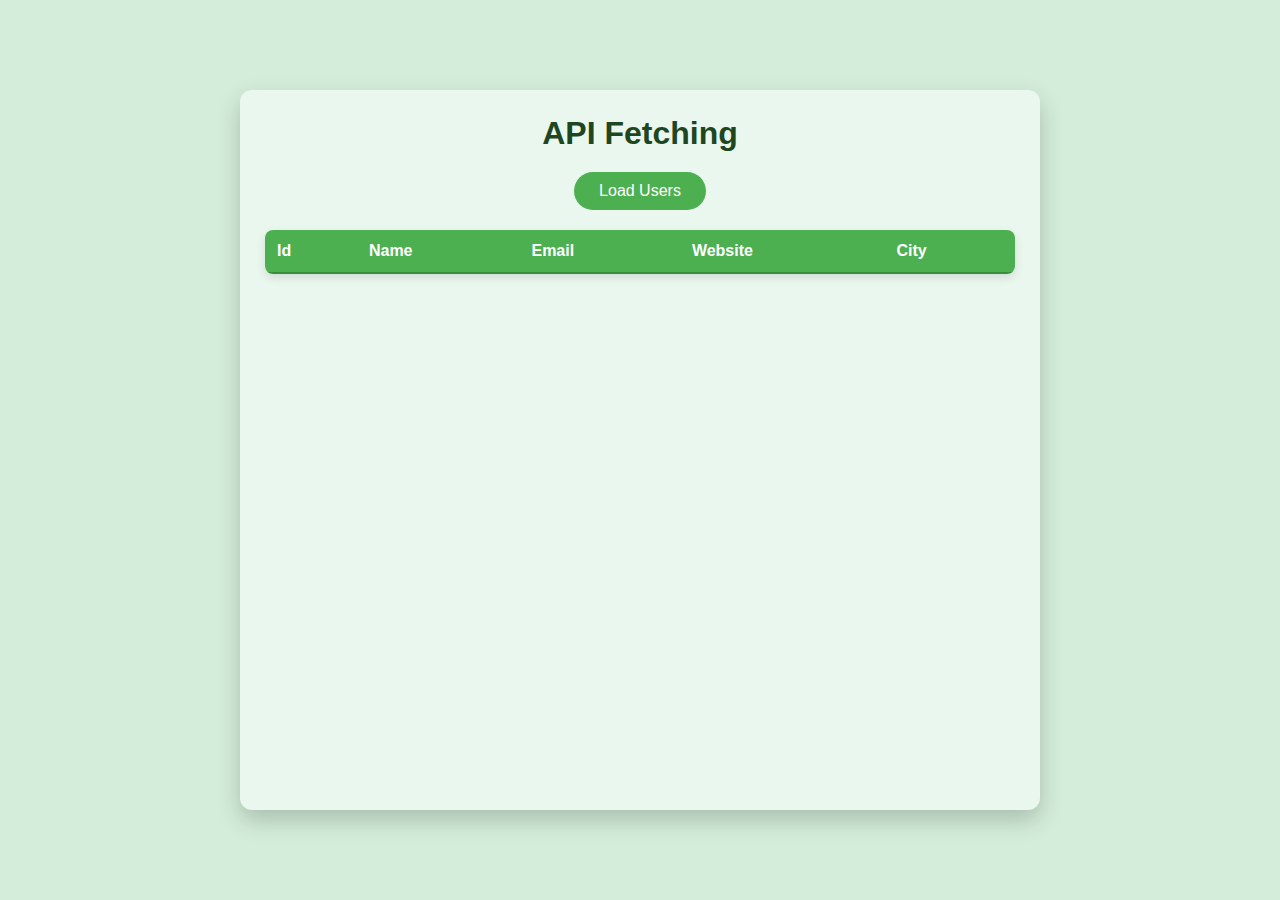
<file: PROJECT9/APIFetching.html>
<!DOCTYPE html>
<html lang="en">

<head>
    <meta charset="UTF-8">
    <meta name="viewport" content="width=device-width, initial-scale=1.0">
    <title>API Fetching</title>
    <style>
        * {
            margin: 0;
            padding: 0;
            box-sizing: border-box;
        }

        body {
            background: #d4edda;
            min-height: 100vh;
            display: flex;
            justify-content: center;
            align-items: center;
            font-family: Arial, sans-serif;
        }

        .container {
            background: #e9f7ef;
            width: 90%;
            max-width: 800px;
            height: 80vh;
            padding: 25px;
            border-radius: 12px;
            box-shadow: 0 10px 25px rgba(0, 0, 0, 0.2);
            overflow-y: auto;
        }

        h1 {
            text-align: center;
            margin-bottom: 20px;
            color: #1e4620;
        }

        #loadBtn {
            display: block;
            margin: 0 auto 20px;
            padding: 10px 25px;
            font-size: 16px;
            border: none;
            border-radius: 25px;
            background: #4caf50;
            color: #fff;
            cursor: pointer;
        }

        #loadBtn:hover {
            background: #43a047;
        }

        /* #users {
            display: grid;
            gap: 15px;
        }

        .user-card {
            background: #d0f0c0;
            padding: 15px;
            border-radius: 10px;
            background-color: #416c2b;
            box-shadow: 0 4px 10px rgba(0, 0, 0, 0.1);
        }

        .user-card:hover {
            box-shadow: 0 6px 15px rgba(0, 0, 0, 0.15);
        }

        .user-card h3 {
            color: #1e4620;
            margin-bottom: 5px;
        }

        .user-card h5 {
            color: #2e7d32;
            font-weight: normal;
        } */

        table {
            width: 100%;
            border-collapse: collapse;
            margin-top: 20px;
            font-family: Arial, sans-serif;
            background-color: #fff;
            border-radius: 8px;
            overflow: hidden;
            box-shadow: 0 4px 10px rgba(0, 0, 0, 0.1);
        }

        thead {
            background-color: #4caf50;
            color: white;
        }

        thead th {
            padding: 12px;
            text-align: left;
            font-weight: bold;
            border-bottom: 2px solid #388e3c;
        }

        tbody td {
            padding: 12px;
            border-bottom: 1px solid #e0e0e0;
            color: #333;
        }

        tbody tr:nth-child(even) {
            background-color: #f2f2f2;
        }

        tbody tr:hover {
            background-color: #d0f0c0;
        }
    </style>
</head>

<body>
    <div class="container">
        <h1>API Fetching</h1>
        <button id="loadBtn">Load Users</button>

        <!-- <div id="users"></div> -->

        <table id="users">
            <thead>
                <tr>
                    <th>Id</th>
                    <th>Name</th>
                    <th>Email</th>
                    <th>Website</th>
                    <th>City</th>
                </tr>
            </thead>
            <tbody>
                <!-- API data -->
            </tbody>
        </table>
    </div>

    <script>
        const loadBtn = document.getElementById("loadBtn");
        // const usersDiv = document.getElementById("users");
        const usersTable = document.querySelector("#users tbody");

        loadBtn.addEventListener("click", fetchUsers);

        function fetchUsers() {
            fetch("https://jsonplaceholder.typicode.com/users")
                .then(res => {
                    console.log("API Fetch Successfully!");
                    return res.json();
                })
                .then(users => {
                    displayUsers(users);
                })
                .catch((err) => {
                    console.log(err);
                })
        }

        // function displayUsers(users) {
        //     users.forEach(user => {
        //         const card = document.createElement("div");

        //         card.innerHTML = `
        //             <h3>${user.name}</h3>
        //             <h5>${user.email}</h5>
        //             <h5>${user.address.city}</h5>
        //             <hr>
        //         `;

        //         usersDiv.appendChild(card);
        //     });
        // }
        function displayUsers(users) {

            users.forEach(user => {
                const row = document.createElement("tr");
                row.innerHTML = `
                    <td>${user.id}</td>
                    <td>${user.name}</td>
                    <td>${user.email}</td>
                    <td>${user.website}</td>
                    <td>${user.address.city}</td>
                `;
                usersTable.appendChild(row);
            });
        }
    </script>
</body>

</html>
</file>
<file: PROJECT1/style.css>
* {
    padding: 0;
    margin: 0;
    box-sizing: border-box;
}

body {
    background-color: #f1ffcb;
    font-family: 'Gill Sans', 'Gill Sans MT', 'Trebuchet MS', sans-serif;
    /* Center content */
    display: flex;
    justify-content: center;
    text-align: center;
    padding: 20px;
}

.container {
    display: flex;
    flex-direction: column;
    width: 100%;
    max-width: 900px;
    gap: 20px;
}

h2 {
    border-bottom: 2px solid rgb(255, 255, 255);
    color: rgb(255, 255, 255);
    margin: 15px 0;
    padding: 10px 0;
}

.heading {
    background-color: #0f100c;
    width: 100%;
    border-radius: 10px;
    color: rgb(0, 100, 176);
    margin: 0;
    padding: 20px;
    box-shadow: 0 4px 8px rgba(0, 0, 0, 0.1);
}

.insert {
    background-color: rgb(255, 255, 255);
    width: 100%;
    font-size: large;
    border-radius: 10px;
}

table {
    margin: 20px auto;
    padding: 10px;
    border-collapse: collapse;
    width: 90%;
}

table td,
table th {
    padding: 12px;
    border: none;
}

div {
    margin: 15px auto;
    padding: 15px;
}

input {
    width: 100%;
    background-color: #ffffff;
    border: 2px solid rgb(0, 145, 255);
    border-radius: 5px;
    box-shadow: 0 2px 5px rgba(0, 0, 0, 0.1);
    height: 40px;
    padding: 10px;
    font-size: 14px;
}

input:focus {
    outline: none;
    border-color: rgb(88, 254, 199);
    box-shadow: 0 2px 8px rgba(0, 145, 255, 0.2);
}

button {
    background-color: #fc6b6b;
    color: white;
    border: none;
    border-radius: 5px;
    padding: 10px 25px;
    font-size: 16px;
    font-weight: bold;
    cursor: pointer;
    margin: 10px 5px;
    box-shadow: 0 2px 5px rgba(0, 0, 0, 0.1);
}

button:hover {
    background-color: rgb(88, 254, 199);
    color: rgb(0, 100, 176);
    box-shadow: 0 4px 10px rgba(0, 0, 0, 0.2);
}

.result {
    background-color: #ffffff;
    width: 100%;
    border-radius: 10px;
    margin: 0;
    padding: 20px;
    box-shadow: 0 4px 8px rgba(0, 0, 0, 0.1);
}

.result h2 {
    color: rgb(0, 145, 255);
    margin-bottom: 20px;
}

#resultTable {
    width: 100%;
    border-collapse: collapse;
    margin: 0 auto;
}

#resultTable th {
    background-color: rgb(0, 145, 255);
    color: white;
    padding: 12px;
    text-align: left;
    font-weight: bold;
    border: 1px solid rgb(0, 145, 255);
}

#resultTable td {
    padding: 12px;
    border: 1px solid #ddd;
    text-align: left;
}

.delete-btn {
    background-color: #fc6b6b;
    color: white;
    padding: 6px 12px;
    border: none;
    border-radius: 4px;
    cursor: pointer;
    font-size: 12px;
}
</file>
<file: PROJECT11/styles.css>
* {
    box-sizing: border-box;
    font-family: 'Segoe UI', sans-serif;
}

body {
    margin: 0;
    min-height: 100vh;
    background: url("https://img.freepik.com/premium-photo/beautiful-blue-sky-with-clouds-cloudy-sky-good-weather_193819-402.jpg");
    background-size: cover;
    display: flex;
    justify-content: center;
    align-items: center;
}

.container {
    width: 90%;
    max-width: 900px;
    height: 500px;
    background: white;
    border-radius: 15px;
    display: flex;
    box-shadow: 0 20px 40px rgba(0, 0, 0, 0.3);
    overflow: hidden;
}

.left-panel {
    width: 40%;
    background: linear-gradient(180deg, #ff512f, #f09819);
    color: white;
    padding: 25px;
}

.left-panel h1 {
    margin-bottom: 20px;
}

.search-box {
    display: flex;
    gap: 10px;
}

.search-box input {
    flex: 1;
    padding: 10px;
    border-radius: 6px;
    border: none;
    outline: none;
}

.search-box button {
    padding: 10px 15px;
    border: none;
    border-radius: 6px;
    background: #fff;
    color: #ff512f;
    font-weight: bold;
    cursor: pointer;
}

.search-box button:hover {
    background: #ffe0d4;
}

.error {
    margin-top: 10px;
    color: #ffe0d4;
}

ul {
    list-style: none;
    padding: 0;
}

ul li {
    padding: 8px;
    background: rgba(255, 255, 255, 0.2);
    margin-bottom: 8px;
    border-radius: 6px;
    cursor: pointer;
}

.right-panel {
    width: 60%;
    display: flex;
    justify-content: center;
    align-items: center;
}

.card {
    text-align: center;
}

.card h2 {
    font-size: 28px;
    color: #ff512f;
}

.card p {
    font-size: 18px;
    margin: 10px 0;
}

.hidden {
    display: none;
}
</file>
<file: PROJECT2/style.css>
* {
    margin: 0;
    padding: 0;
    box-sizing: border-box;
}

body {
    background: #5c5c5c;
    font-family: 'Gill Sans', 'Trebuchet MS', sans-serif;
    display: flex;
    justify-content: center;
    padding: 20px;
    text-align: center;
}

.container {
    width: 100%;
    max-width: 900px;
}

h2 {
    color: white;
    border-bottom: 2px solid white;
    margin: 20px 0;
    padding-bottom: 10px;
}

.heading,
.result {
    background: #0f100c;
    color: white;
    padding: 20px;
    border-radius: 10px;
    margin-bottom: 20px;
}

.insert {
    background: white;
    border-radius: 10px;
    padding: 20px;
}

table {
    width: 100%;
}

td,
th {
    padding: 10px;
    color: #0f100c;
}

input {
    width: 100%;
    height: 40px;
    padding: 8px;
    border: 2px solid #0091ff;
    border-radius: 5px;
}

button {
    padding: 10px 20px;
    background: #fc6b6b;
    color: white;
    border: none;
    border-radius: 5px;
    font-size: 16px;
    cursor: pointer;
}

button:hover {
    background: #58fec7;
}

#result_out {
    font-size: 28px;
    font-weight: bold;
}
</file>
<file: PROJECT3/style..css>
* {
    margin: 0;
    padding: 0;
    box-sizing: border-box;
}

body {
    min-height: 100vh;
    background: #eef7f4;
    font-family: Arial, Helvetica, sans-serif;
    display: flex;
    justify-content: center;
    align-items: center;
}

.container {
    background-color: #ffffff;
    width: 100%;
    max-width: 400px;
    padding: 30px;
    border-radius: 12px;
    box-shadow: 0 8px 20px rgba(0, 0, 0, 0.1);
    text-align: center;
}

h1 {
    margin-bottom: 25px;
    color: #2b5346;
    border-bottom: 2px solid #3cb371;
    padding-bottom: 10px;
}

.container .container {
    display: flex;
    flex-direction: column;
    gap: 15px;
}

.btn {
    padding: 15px;
    border: none;
    border-radius: 10px;
    background-color: #3cb371;
    color: #ffffff;
    font-size: 16px;
    font-weight: bold;
    cursor: pointer;
}

.btn:hover {
    background-color: #2e8b57;
    transform: translateY(-2px);
}

span {
    text-align: center;
    padding: 20px;
    font-weight: bold;
    background: #eef7f4;
    color: #2b5346;
    font-weight: bold;
}
</file>
<file: PROJECT4/style.css>
* {
    margin: 0;
    padding: 0;
    box-sizing: border-box;
}

body {
    font-family: Arial, sans-serif;
    background: greenyellow;
    display: flex;
    justify-content: center;
    align-items: center;
    padding: 20px;
}

.container {
    background: #fff;
    border-radius: 10px;
    box-shadow: 0 10px 30px rgba(0, 0, 0, 0.3);
    padding: 30px;
    width: 100%;
    max-width: 500px;
}

h1 {
    text-align: center;
    margin-bottom: 20px;
    color: #333;
}

.input-section {
    display: flex;
    gap: 10px;
    margin-bottom: 20px;
}

#taskInput {
    flex: 1;
    padding: 12px;
    border: 2px solid #ddd;
    border-radius: 5px;
}

#taskInput:focus {
    border-color: rgb(157, 254, 12);
    outline: none;
}

button {
    padding: 12px 20px;
    border: none;
    border-radius: 5px;
    background: rgb(157, 254, 12);
    color: #333;
    font-weight: bold;
    cursor: pointer;
}

.task-list {
    list-style: none;
}

.task-list li {
    background: #f9f9f9;
    padding: 15px;
    margin-bottom: 10px;
    border-radius: 5px;
    border-left: 4px solid rgb(157, 254, 12);
    display: flex;
    justify-content: space-between;
    align-items: center;
}

.delete-btn {
    background: #ff6b6b;
    padding: 8px 12px;
    font-size: 14px;
    border: none;
    border-radius: 5px;
    cursor: pointer;
}
</file>
